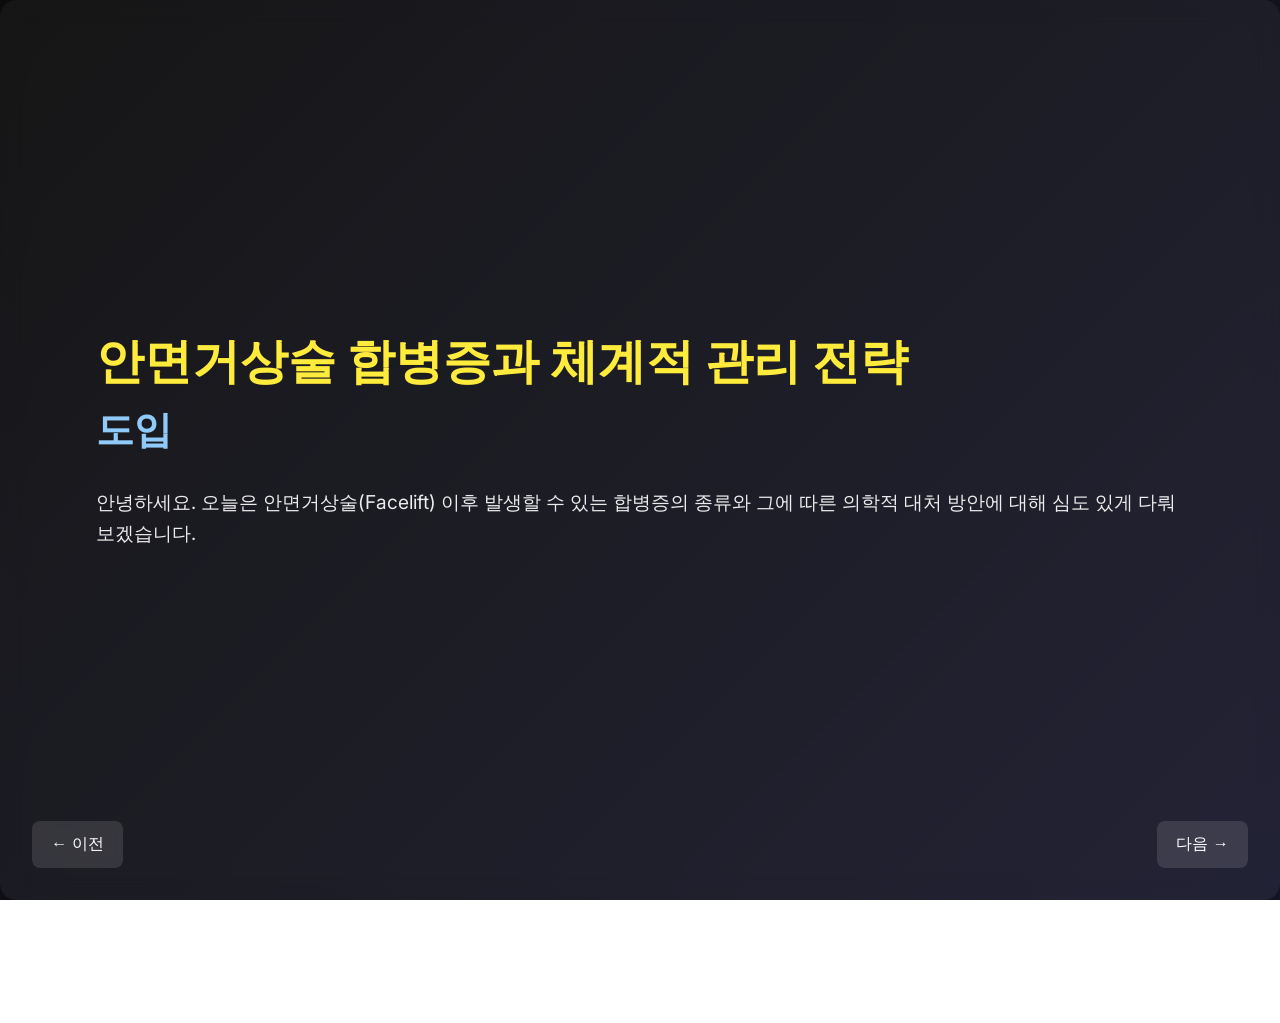
<file: presentation.html>
<!DOCTYPE html>
<html lang="ko">
<head>
  <meta charset="UTF-8" />
  <meta name="viewport" content="width=device-width, initial-scale=1.0" />
  <title>안면거상술 합병증 발표</title>
  <meta name="description" content="안면거상술(페이스리프트) 후 발생할 수 있는 합병증과 관리 전략을 다루는 발표 자료" />
  <link rel="preconnect" href="https://fonts.googleapis.com" />
  <link rel="preconnect" href="https://fonts.gstatic.com" crossorigin />
  <link href="https://fonts.googleapis.com/css2?family=Inter:wght@400;600;700&display=swap" rel="stylesheet" />
  <link rel="stylesheet" href="presentation.css" />
</head>
<body>
  <div class="presentation" id="presentation">
    <!-- Slide 1: Intro -->
    <section class="slide active" data-index="0">
      <h1>안면거상술 합병증과 체계적 관리 전략</h1>
      <h2>도입</h2>
      <p>안녕하세요. 오늘은 안면거상술(Facelift) 이후 발생할 수 있는 합병증의 종류와 그에 따른 의학적 대처 방안에 대해 심도 있게 다뤄보겠습니다.</p>
    </section>
    <!-- Slide 2: Complication Classification -->
    <section class="slide" data-index="1">
      <h2>주요 합병증 분류 및 증상</h2>
      <p>합병증은 크게 <strong>조기 합병증(수술 직후~1주일)</strong>과 <strong>지연 합병증(수주~수개월 후)</strong>으로 나눌 수 있습니다.</p>
      <ul>
        <li><strong>① 혈종 (Hematoma)</strong> – 가장 주의해야 할 응급 상황</li>
        <li><strong>② 신경 손상 (Nerve Injury)</strong> – 안면 신경·대이개 신경</li>
        <li><strong>③ 피부 괴사 및 상처 치유 지연</strong></li>
        <li><strong>④ 흉터 및 변형 (비후성 반흔)</strong></li>
      </ul>
    </section>
    <!-- Slide 3: Hematoma -->
    <section class="slide" data-index="2">
      <h3>① 혈종 (Hematoma)</h3>
      <ul>
        <li>발생 빈도: 가장 흔한 조기 합병증 (≈1~8%)</li>
        <li>증상: 갑작스러운 통증, 부종, 피부 긴장도 증가, 청색증</li>
        <li>위험성: 거대 혈종은 피부 괴사를 유발하거나 기도를 압박할 수 있음</li>
        <li>대처: 즉시 배액하고 출혈점을 찾아 지혈</li>
      </ul>
    </section>
    <!-- Slide 4: Nerve Injury -->
    <section class="slide" data-index="3">
      <h3>② 신경 손상 (Nerve Injury)</h3>
      <ul>
        <li>안면 신경(Facial Nerve): 운동 신경 마비 → 입꼬리 처짐·눈 깜빡임 저하</li>
        <li>대이개 신경(Great Auricular Nerve): 감각 저하·통증</li>
        <li>대부분 일시적(Neurapraxia), 완전 절단 시 미세 신경 봉합 필요</li>
      </ul>
    </section>
    <!-- Slide 5: Skin Necrosis -->
    <section class="slide" data-index="4">
      <h3>③ 피부 괴사 및 상처 치유 지연</h3>
      <ul>
        <li>원인: 과도한 피부 긴장, 흡연, 혈종 방치</li>
        <li>주요 부위: 귀 뒤쪽(Post‑auricular)</li>
        <li>관리: 보수적 드레싱·항생제 연고, 필요시 2차 교정술</li>
      </ul>
    </section>
    <!-- Slide 6: Scar & Deformation -->
    <section class="slide" data-index="5">
      <h3>④ 흉터 및 변형</h3>
      <ul>
        <li>비후성 반흔: 절개선에 가해진 긴장이 클 때 발생</li>
        <li>칼귀(Pixie Ear) 변형: 귓불이 지나치게 당겨 늘어남</li>
      </ul>
    </section>
    <!-- Slide 7: Prevention Checklist -->
    <section class="slide" data-index="6">
      <h2>합병증 예방을 위한 핵심 체크리스트</h2>
      <table>
        <thead>
          <tr><th>항목</th><th>예방 조치</th></tr>
        </thead>
        <tbody>
          <tr><td>혈압 관리</td><td>수축기 혈압 140 mmHg 이하 유지</td></tr>
          <tr><td>금연</td><td>수술 전 최소 2~4주, 수술 후 2주 이상 금연</td></tr>
          <tr><td>약물 조절</td><td>지혈 저해제(아스피린·비타민 E·오메가‑3) 복용 중단</td></tr>
          <tr><td>배액관 사용</td><td>Dead space 최소화</td></tr>
        </tbody>
      </table>
    </section>
    <!-- Slide 8: Conclusion -->
    <section class="slide" data-index="7">
      <h2>결론</h2>
      <p>안면거상술의 합병증은 조기에 발견하고 적절히 대처한다면 대부분 극복 가능합니다.</p>
      <p>환자에게 발생 가능한 리스크를 충분히 설명하고, 수술 후 세심한 모니터링을 통해 <strong>‘안전’</strong>과 <strong>‘심미적 결과’</strong>라는 두 마리 토끼를 잡는 것이 우리 의료진의 목표입니다.</p>
    </section>
    <!-- Navigation Controls -->
    <button class="nav prev" id="prevBtn" aria-label="Previous slide">← 이전</button>
    <button class="nav next" id="nextBtn" aria-label="Next slide">다음 →</button>
  </div>
  <script>
    const slides = document.querySelectorAll('.slide');
    let current = 0;
    const showSlide = (index) => {
      slides.forEach((s, i) => {
        s.classList.toggle('active', i === index);
      });
    };
    document.getElementById('prevBtn').addEventListener('click', () => {
      if (current > 0) {
        current--;
        showSlide(current);
      }
    });
    document.getElementById('nextBtn').addEventListener('click', () => {
      if (current < slides.length - 1) {
        current++;
        showSlide(current);
      }
    });
    // 초기 슬라이드 표시
    showSlide(current);
  </script>
</body>
</html>
</file>
<file: presentation.css>
/* presentation.css */
/* 전체 화면 슬라이드 프레젠테이션 스타일 */
html, body {
  height: 100%;
  margin: 0;
  font-family: 'Inter', sans-serif;
  background: linear-gradient(135deg, #0d0d0d, #1a1a2e);
  color: #ececec;
  overflow: hidden;
}

.presentation {
  position: relative;
  width: 100%;
  height: 100%;
  perspective: 1200px; /* 3D 효과 */
}

.slide {
  position: absolute;
  top: 0;
  left: 0;
  width: 100%;
  height: 100%;
  padding: 4rem 6rem;
  box-sizing: border-box;
  opacity: 0;
  transform: rotateY(-30deg) scale(0.95);
  transition: opacity 0.6s ease, transform 0.6s ease;
  display: flex;
  flex-direction: column;
  justify-content: center;
  align-items: flex-start;
  background: rgba(255,255,255,0.04);
  border-radius: 1rem;
  backdrop-filter: blur(12px);
  box-shadow: 0 8px 32px rgba(0,0,0,0.6);
  z-index: 1; /* ensure slides are below nav */
}

.slide.active {
  opacity: 1;
  transform: rotateY(0deg) scale(1);
  z-index: 1;
}

h1, h2, h3 {
  margin: 0 0 1rem 0;
  font-weight: 600;
  line-height: 1.2;
}

h1 { font-size: 3rem; color: #ffeb3b; }
h2 { font-size: 2.4rem; color: #90caf9; }
h3 { font-size: 2rem; color: #ffcc80; }

p, li {
  font-size: 1.2rem;
  line-height: 1.6;
}

ul {
  padding-left: 1.5rem;
}

.table {
  width: 100%;
  border-collapse: collapse;
  margin-top: 1rem;
}

table th, table td {
  border: 1px solid rgba(255,255,255,0.2);
  padding: 0.8rem;
  text-align: left;
}

table th {
  background: rgba(255,255,255,0.08);
  color: #ffe082;
}

/* Navigation Buttons */
.nav {
  position: absolute;
  bottom: 2rem;
  padding: 0.8rem 1.2rem;
  font-size: 1rem;
  background: rgba(255,255,255,0.12);
  color: #fff;
  border: none;
  border-radius: 0.5rem;
  cursor: pointer;
  transition: background 0.3s ease;
  backdrop-filter: blur(8px);
  z-index: 10; /* ensure buttons appear above slides */
}

.nav:hover {
  background: rgba(255,255,255,0.2);
}

.prev { left: 2rem; }
.next { right: 2rem; }

/* Responsive */
@media (max-width: 768px) {
  .slide { padding: 2rem 3rem; }
  h1 { font-size: 2.2rem; }
  h2 { font-size: 1.8rem; }
  h3 { font-size: 1.5rem; }
  p, li { font-size: 1rem; }
}
</file>
